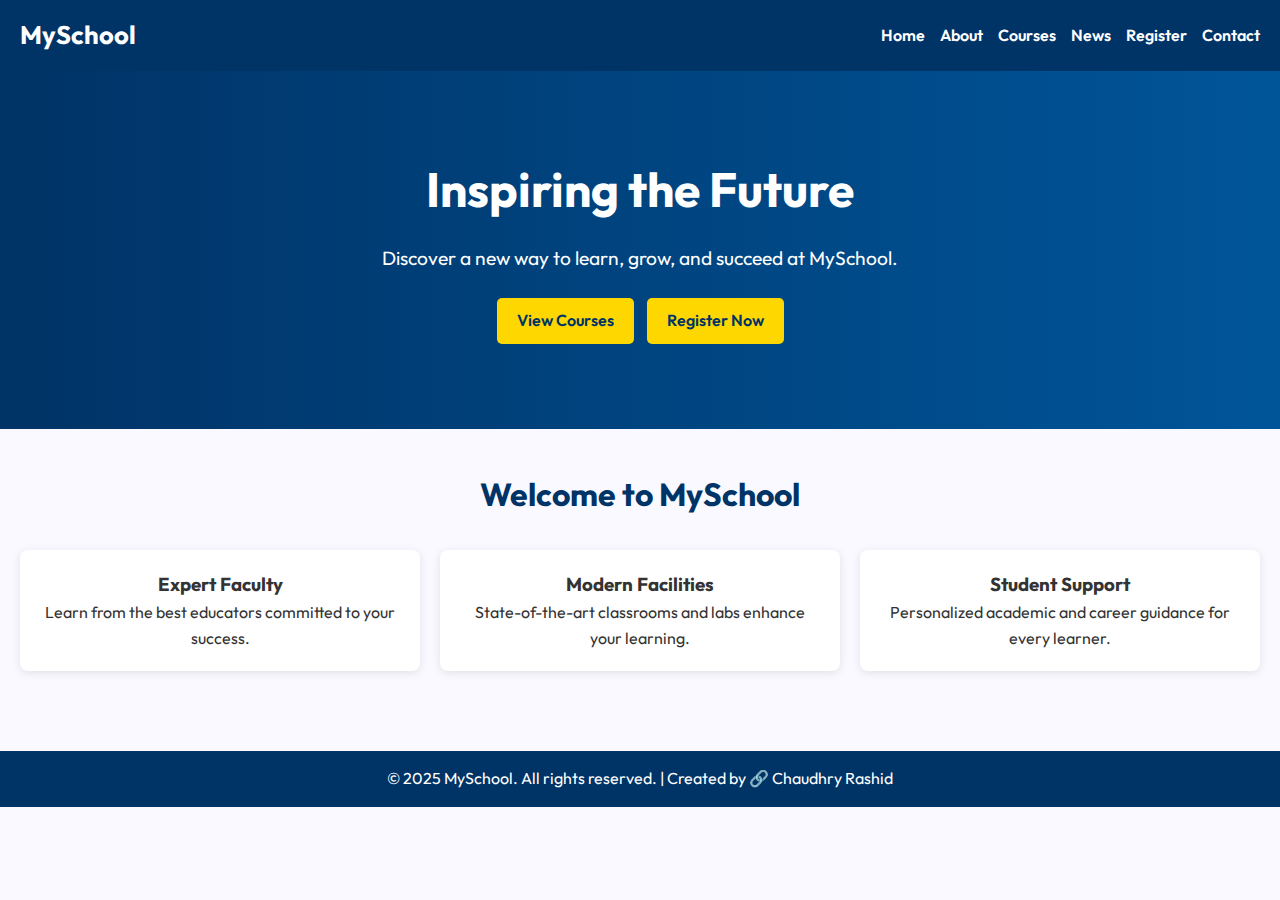
<file: index.html>
<!DOCTYPE html>
<html lang="en">
<head>
  <meta charset="UTF-8" />
  <meta name="viewport" content="width=device-width, initial-scale=1.0"/>
  <title>MySchool - Home</title>
  <link rel="stylesheet" href="style.css" />
  <link href="https://fonts.googleapis.com/css2?family=Outfit:wght@400;600;700&display=swap" rel="stylesheet" />
</head>
<body>
  <header class="navbar">
    <div class="logo">MySchool</div>
    <div class="menu-toggle" onclick="toggleMenu()">&#9776;</div>
    <nav id="nav-links">
      <a href="index.html">Home</a>
      <a href="about.html">About</a>
      <a href="courses.html">Courses</a>
      <a href="news.html">News</a>
      <a href="register.html">Register</a>
      <a href="contact.html">Contact</a>
    </nav>
  </header>

  <section class="hero">
    <div class="hero-text">
      <h1>Inspiring the Future</h1>
      <p>Discover a new way to learn, grow, and succeed at MySchool.</p>
      <a href="courses.html" class="btn">View Courses</a>
      <a href="register.html" class="btn">Register Now</a>
    </div>
  </section>

  <section class="features">
    <h2>Welcome to MySchool</h2>
    <div class="feature-cards">
      <div class="card">
        <h3>Expert Faculty</h3>
        <p>Learn from the best educators committed to your success.</p>
      </div>
      <div class="card">
        <h3>Modern Facilities</h3>
        <p>State-of-the-art classrooms and labs enhance your learning.</p>
      </div>
      <div class="card">
        <h3>Student Support</h3>
        <p>Personalized academic and career guidance for every learner.</p>
      </div>
    </div>
  </section>
    

  
  <footer>
  <p>&copy; 2025 MySchool. All rights reserved. | Created by <a href="https://chrohail.org" target="_blank" title="Visit Chaudhry Rashid's website"><span class="emoji">🔗</span> Chaudhry Rashid</a></p>
</footer>






  <script src="script.js"></script>
</body>
</html>
</file>
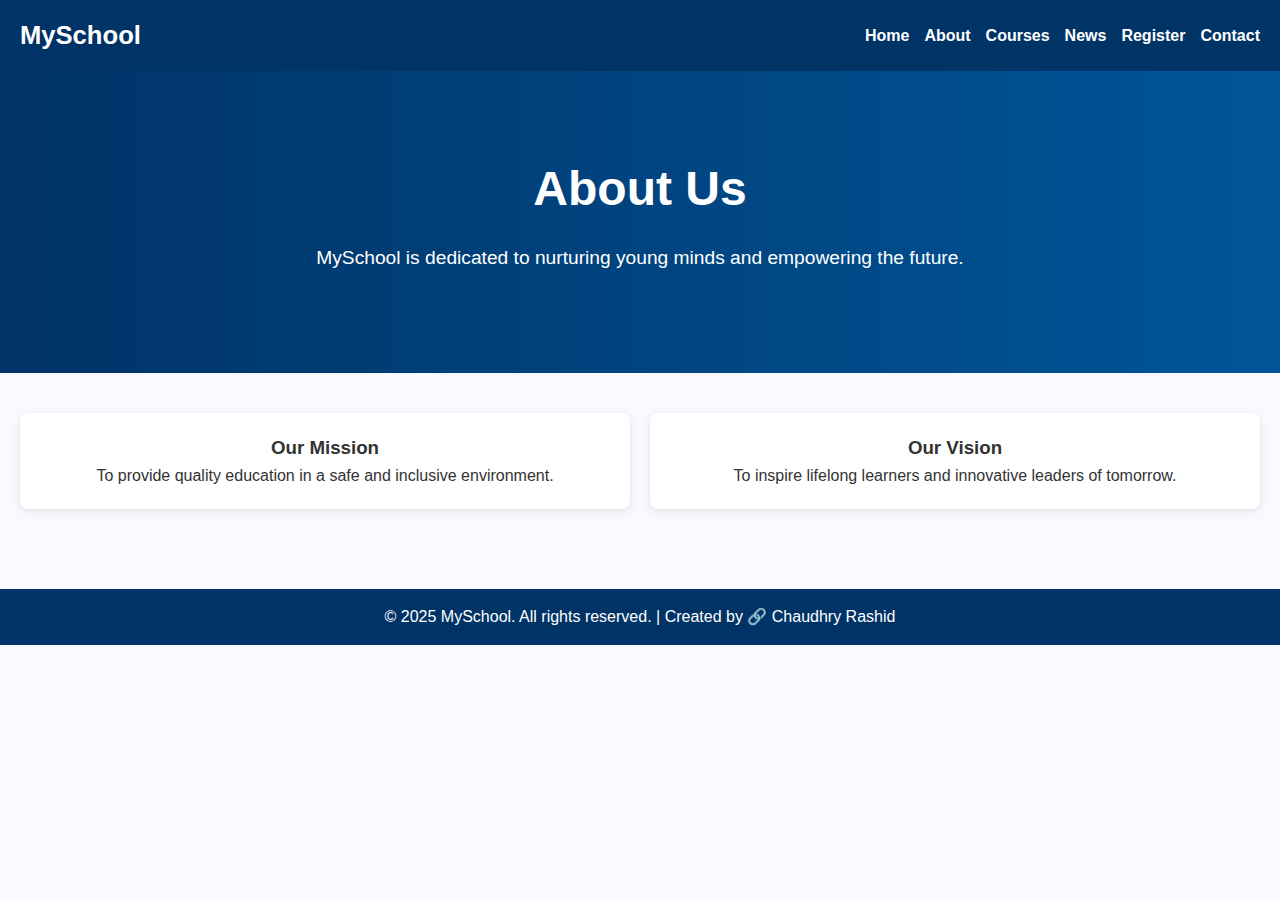
<file: about.html>
<!DOCTYPE html>
<html lang="en">
<head>
  <meta charset="UTF-8" />
  <meta name="viewport" content="width=device-width, initial-scale=1.0"/>
  <title>About - MySchool</title>
  <link rel="stylesheet" href="style.css" />
</head>
<body>
  <header class="navbar">
    <div class="logo">MySchool</div>
    <div class="menu-toggle" onclick="toggleMenu()">&#9776;</div>
    <nav id="nav-links">
      <a href="index.html">Home</a>
      <a href="about.html">About</a>
      <a href="courses.html">Courses</a>
      <a href="news.html">News</a>
      <a href="register.html">Register</a>
      <a href="contact.html">Contact</a>
    </nav>
  </header>

  <section class="hero">
    <div class="hero-text">
      <h1>About Us</h1>
      <p>MySchool is dedicated to nurturing young minds and empowering the future.</p>
    </div>
  </section>

  <section class="features">
    <div class="feature-cards">
      <div class="card">
        <h3>Our Mission</h3>
        <p>To provide quality education in a safe and inclusive environment.</p>
      </div>
      <div class="card">
        <h3>Our Vision</h3>
        <p>To inspire lifelong learners and innovative leaders of tomorrow.</p>
      </div>
    </div>
  </section>

  
  <footer>
  <p>&copy; 2025 MySchool. All rights reserved. | Created by <a href="https://chrohail.org" target="_blank" title="Visit Chaudhry Rashid's website"><span class="emoji">🔗</span> Chaudhry Rashid</a></p>
</footer>

  <script src="script.js"></script>
</body>
</html>
</file>
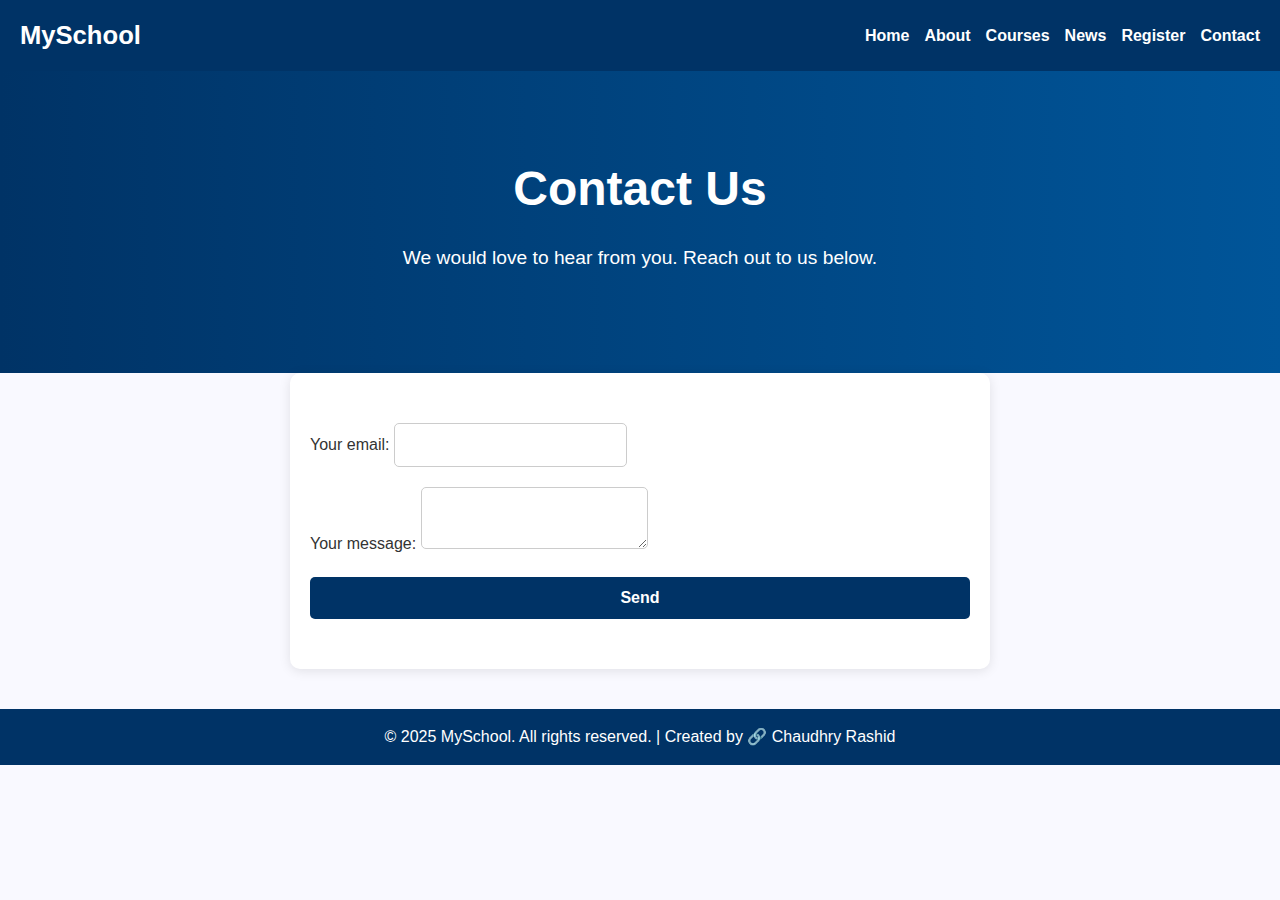
<file: contact.html>
<!DOCTYPE html>
<html lang="en">
<head>
  <meta charset="UTF-8" />
  <meta name="viewport" content="width=device-width, initial-scale=1.0"/>
  <title>Contact - MySchool</title>
  <link rel="stylesheet" href="style.css" />
</head>
<body>
  <header class="navbar">
    <div class="logo">MySchool</div>
    <div class="menu-toggle" onclick="toggleMenu()">&#9776;</div>
    <nav id="nav-links">
      <a href="index.html">Home</a>
      <a href="about.html">About</a>
      <a href="courses.html">Courses</a>
      <a href="news.html">News</a>
      <a href="register.html">Register</a>
      <a href="contact.html">Contact</a>
    </nav>
  </header>

  <section class="hero">
    <div class="hero-text">
      <h1>Contact Us</h1>
      <p>We would love to hear from you. Reach out to us below.</p>
    </div>
  </section>

  <section class="form-section">
    <!-- Formspree form -->
    <form class="contact-form" action="https://formspree.io/f/xvgaaolb" method="POST">
      <label>Your email:
        <input type="email" name="email" required />
      </label>
      <label>Your message:
        <textarea name="message" required></textarea>
      </label>
      <button type="submit">Send</button>
    </form>
  </section>

 
  <footer>
  <p>&copy; 2025 MySchool. All rights reserved. | Created by <a href="https://chrohail.org" target="_blank" title="Visit Chaudhry Rashid's website"><span class="emoji">🔗</span> Chaudhry Rashid</a></p>
</footer>

  <script src="script.js"></script>
</body>
</html>
</file>
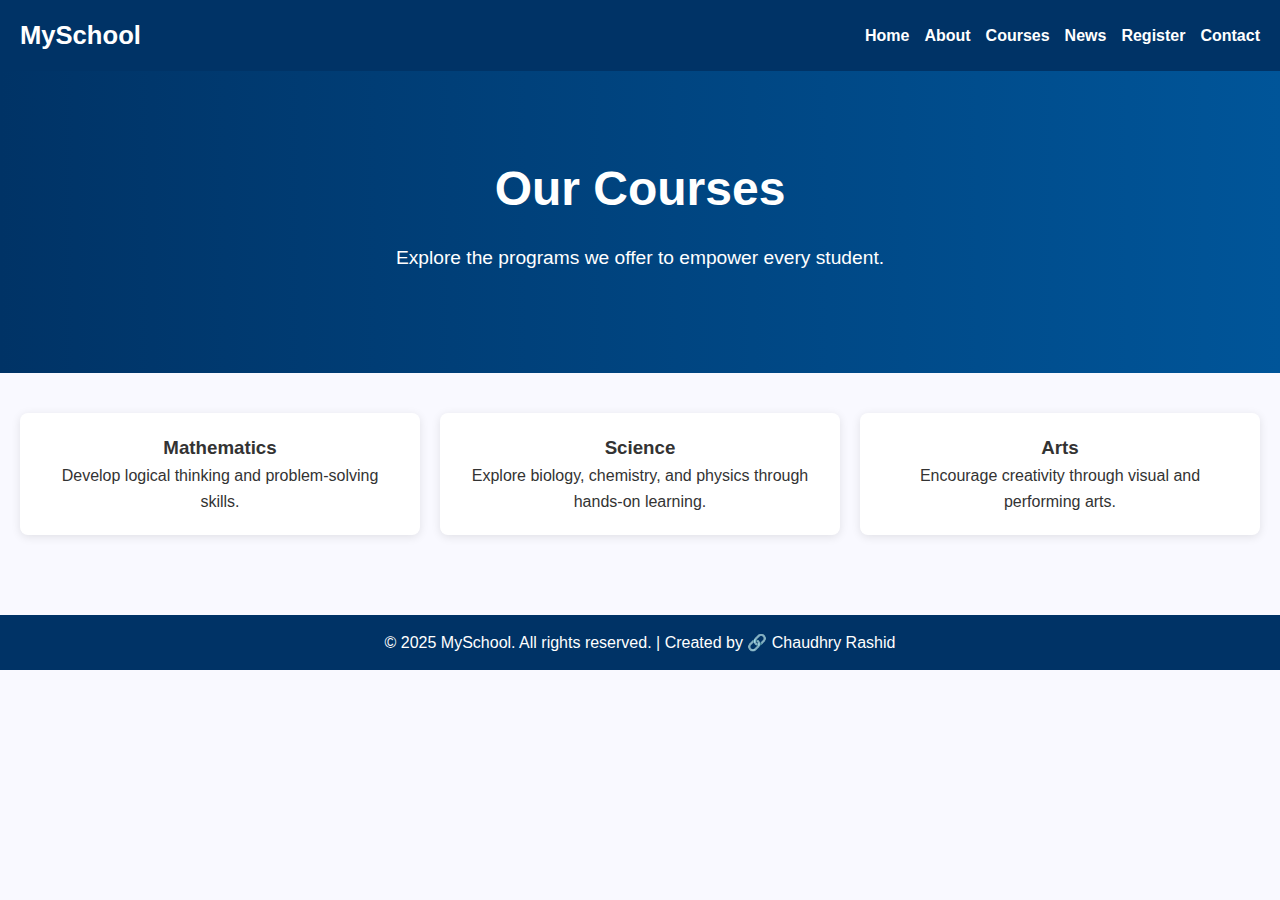
<file: courses.html>
<!DOCTYPE html>
<html lang="en">
<head>
  <meta charset="UTF-8" />
  <meta name="viewport" content="width=device-width, initial-scale=1.0"/>
  <title>Courses - MySchool</title>
  <link rel="stylesheet" href="style.css" />
</head>
<body>
  <header class="navbar">
    <div class="logo">MySchool</div>
    <div class="menu-toggle" onclick="toggleMenu()">&#9776;</div>
    <nav id="nav-links">
      <a href="index.html">Home</a>
      <a href="about.html">About</a>
      <a href="courses.html">Courses</a>
      <a href="news.html">News</a>
      <a href="register.html">Register</a>
      <a href="contact.html">Contact</a>
    </nav>
  </header>

  <section class="hero">
    <div class="hero-text">
      <h1>Our Courses</h1>
      <p>Explore the programs we offer to empower every student.</p>
    </div>
  </section>

  <section class="features">
    <div class="feature-cards">
      <div class="card">
        <h3>Mathematics</h3>
        <p>Develop logical thinking and problem-solving skills.</p>
      </div>
      <div class="card">
        <h3>Science</h3>
        <p>Explore biology, chemistry, and physics through hands-on learning.</p>
      </div>
      <div class="card">
        <h3>Arts</h3>
        <p>Encourage creativity through visual and performing arts.</p>
      </div>
    </div>
  </section>

  
  <footer>
  <p>&copy; 2025 MySchool. All rights reserved. | Created by <a href="https://chrohail.org" target="_blank" title="Visit Chaudhry Rashid's website"><span class="emoji">🔗</span> Chaudhry Rashid</a></p>
</footer>

  <script src="script.js"></script>
</body>
</html>
</file>
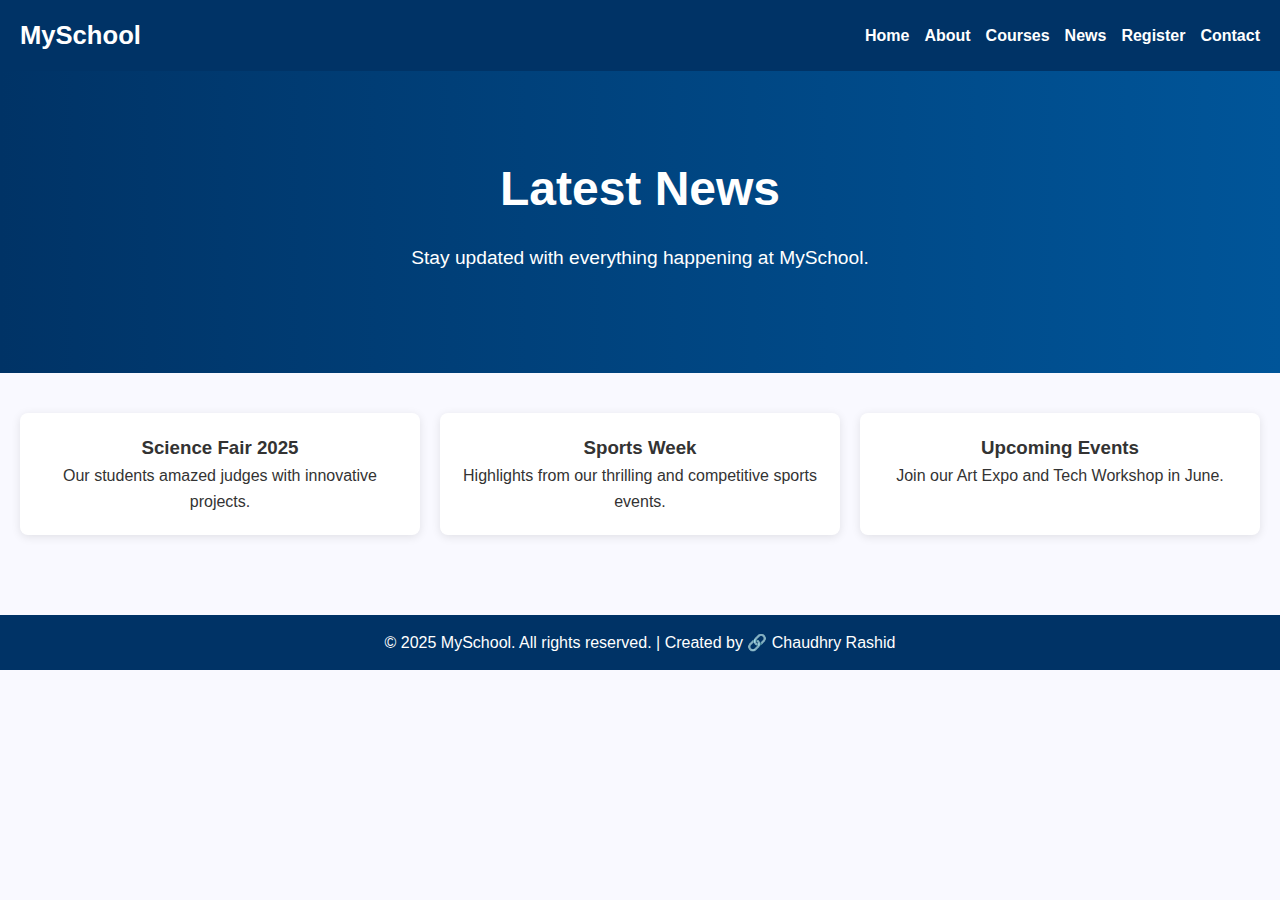
<file: news.html>
<!DOCTYPE html>
<html lang="en">
<head>
  <meta charset="UTF-8" />
  <meta name="viewport" content="width=device-width, initial-scale=1.0"/>
  <title>News - MySchool</title>
  <link rel="stylesheet" href="style.css" />
</head>
<body>
  <header class="navbar">
    <div class="logo">MySchool</div>
    <div class="menu-toggle" onclick="toggleMenu()">&#9776;</div>
    <nav id="nav-links">
      <a href="index.html">Home</a>
      <a href="about.html">About</a>
      <a href="courses.html">Courses</a>
      <a href="news.html">News</a>
      <a href="register.html">Register</a>
      <a href="contact.html">Contact</a>
    </nav>
  </header>

  <section class="hero">
    <div class="hero-text">
      <h1>Latest News</h1>
      <p>Stay updated with everything happening at MySchool.</p>
    </div>
  </section>

  <section class="features">
    <div class="feature-cards">
      <div class="card">
        <h3>Science Fair 2025</h3>
        <p>Our students amazed judges with innovative projects.</p>
      </div>
      <div class="card">
        <h3>Sports Week</h3>
        <p>Highlights from our thrilling and competitive sports events.</p>
      </div>
      <div class="card">
        <h3>Upcoming Events</h3>
        <p>Join our Art Expo and Tech Workshop in June.</p>
      </div>
    </div>
  </section>

  
  <footer>
  <p>&copy; 2025 MySchool. All rights reserved. | Created by <a href="https://chrohail.org" target="_blank" title="Visit Chaudhry Rashid's website"><span class="emoji">🔗</span> Chaudhry Rashid</a></p>
</footer>

  <script src="script.js"></script>
</body>
</html>
</file>
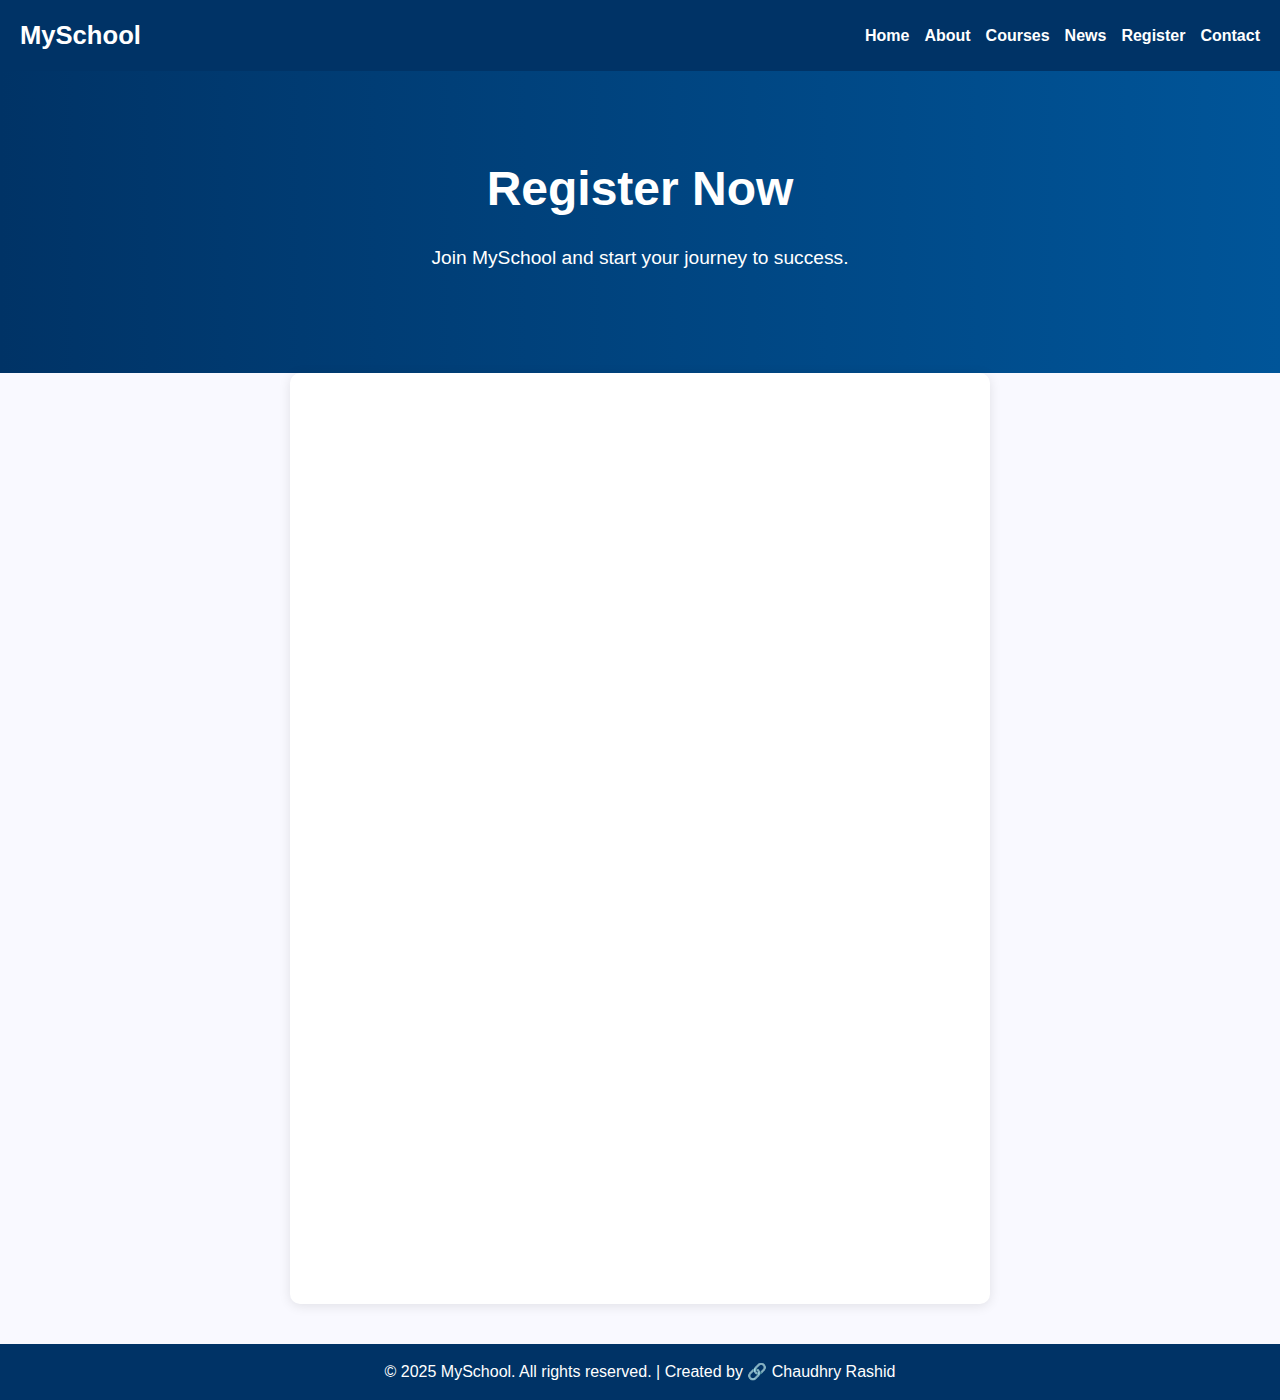
<file: register.html>
<!DOCTYPE html>
<html lang="en">
<head>
  <meta charset="UTF-8" />
  <meta name="viewport" content="width=device-width, initial-scale=1.0"/>
  <title>Register - MySchool</title>
  <link rel="stylesheet" href="style.css" />
</head>
<body>
  <header class="navbar">
    <div class="logo">MySchool</div>
    <div class="menu-toggle" onclick="toggleMenu()">&#9776;</div>
    <nav id="nav-links">
      <a href="index.html">Home</a>
      <a href="about.html">About</a>
      <a href="courses.html">Courses</a>
      <a href="news.html">News</a>
      <a href="register.html">Register</a>
      <a href="contact.html">Contact</a>
    </nav>
  </header>

  <section class="hero">
    <div class="hero-text">
      <h1>Register Now</h1>
      <p>Join MySchool and start your journey to success.</p>
    </div>
  </section>

  <section class="form-section">
    <iframe src="https://docs.google.com/forms/d/e/1FAIpQLSfW1kpqx_Ywbq6iw6cDhH5G53TQhotN-YUgeGCRN44oIo8RTQ/viewform?embedded=true" width="640" height="823" frameborder="0" marginheight="0" marginwidth="0">Loading…</iframe>
  </section>

  
  <footer>
  <p>&copy; 2025 MySchool. All rights reserved. | Created by <a href="https://chrohail.org" target="_blank" title="Visit Chaudhry Rashid's website"><span class="emoji">🔗</span> Chaudhry Rashid</a></p>
</footer>

  <script src="script.js"></script>
</body>
</html>
</file>
<file: style.css>
* {
  margin: 0;
  padding: 0;
  box-sizing: border-box;
  font-family: 'Outfit', sans-serif;
}

body {
  background: #f9f9ff;
  color: #333;
  line-height: 1.6;
}

.navbar {
  background-color: #003366;
  color: white;
  display: flex;
  justify-content: space-between;
  align-items: center;
  padding: 15px 20px;
  flex-wrap: wrap;
  position: sticky;
  top: 0;
  z-index: 999;
}

.logo {
  font-size: 1.6em;
  font-weight: 700;
}

nav {
  display: flex;
  gap: 15px;
  flex-wrap: wrap;
}

nav a {
  color: white;
  text-decoration: none;
  font-weight: 600;
  transition: color 0.3s;
}

nav a:hover {
  color: #ffd700;
}

.menu-toggle {
  display: none;
  font-size: 1.6em;
  cursor: pointer;
}

.hero {
  background: linear-gradient(to right, #003366, #005599);
  color: white;
  padding: 80px 20px;
  text-align: center;
}

.hero h1 {
  font-size: 3em;
  margin-bottom: 15px;
}

.hero p {
  font-size: 1.2em;
  margin-bottom: 20px;
}

.btn {
  background: #ffd700;
  color: #003366;
  padding: 10px 20px;
  text-decoration: none;
  margin: 5px;
  font-weight: 600;
  border-radius: 5px;
  display: inline-block;
}

.features {
  padding: 40px 20px;
  text-align: center;
}

.features h2 {
  margin-bottom: 30px;
  font-size: 2em;
  color: #003366;
}

.feature-cards {
  display: grid;
  grid-template-columns: repeat(auto-fit, minmax(260px, 1fr));
  gap: 20px;
}

.card {
  background: white;
  padding: 20px;
  border-radius: 8px;
  box-shadow: 0 2px 10px rgba(0, 0, 0, 0.1);
}





footer {
  background: #003366;
  color: white;
  text-align: center;
  padding: 15px;
  margin-top: 40px;
}

footer a {
  color: white;
  text-decoration: none; /* Remove underline from the whole link */
}

footer a .emoji {
  color: white; /* Make emoji the same color as text */
  text-decoration: none; /* Prevent the emoji from being underlined */
}

footer a:hover {
  color: #ccc;
  text-decoration: underline; /* Only underline the text, not the emoji */
}


/* Contact Form Section */
.form-section {
  padding: 50px 20px;
  max-width: 700px;
  margin: 0 auto;
  background-color: #fff;
  border-radius: 10px;
  box-shadow: 0 2px 12px rgba(0, 0, 0, 0.1);
}

.contact-form {
  display: flex;
  flex-direction: column;
  gap: 20px;
}

.form-group {
  display: flex;
  flex-direction: column;
}

.form-group label {
  font-weight: 600;
  margin-bottom: 8px;
}

.contact-form input,
.contact-form textarea {
  padding: 12px;
  border: 1px solid #ccc;
  border-radius: 5px;
  font-size: 1em;
}

.contact-form button {
  background: #003366;
  color: white;
  padding: 12px;
  border: none;
  cursor: pointer;
  font-weight: bold;
  border-radius: 5px;
  font-size: 1em;
  transition: background 0.3s;
}

.contact-form button:hover {
  background: #005599;
}

@media (max-width: 768px) {
  .menu-toggle {
    display: block;
  }

  #nav-links {
    display: none;
    flex-direction: column;
    background: #003366;
    width: 100%;
    margin-top: 10px;
  }

  #nav-links a {
    padding: 10px;
    border-top: 1px solid #005599;
  }

  #nav-links.show {
    display: flex;
  }
</file>
